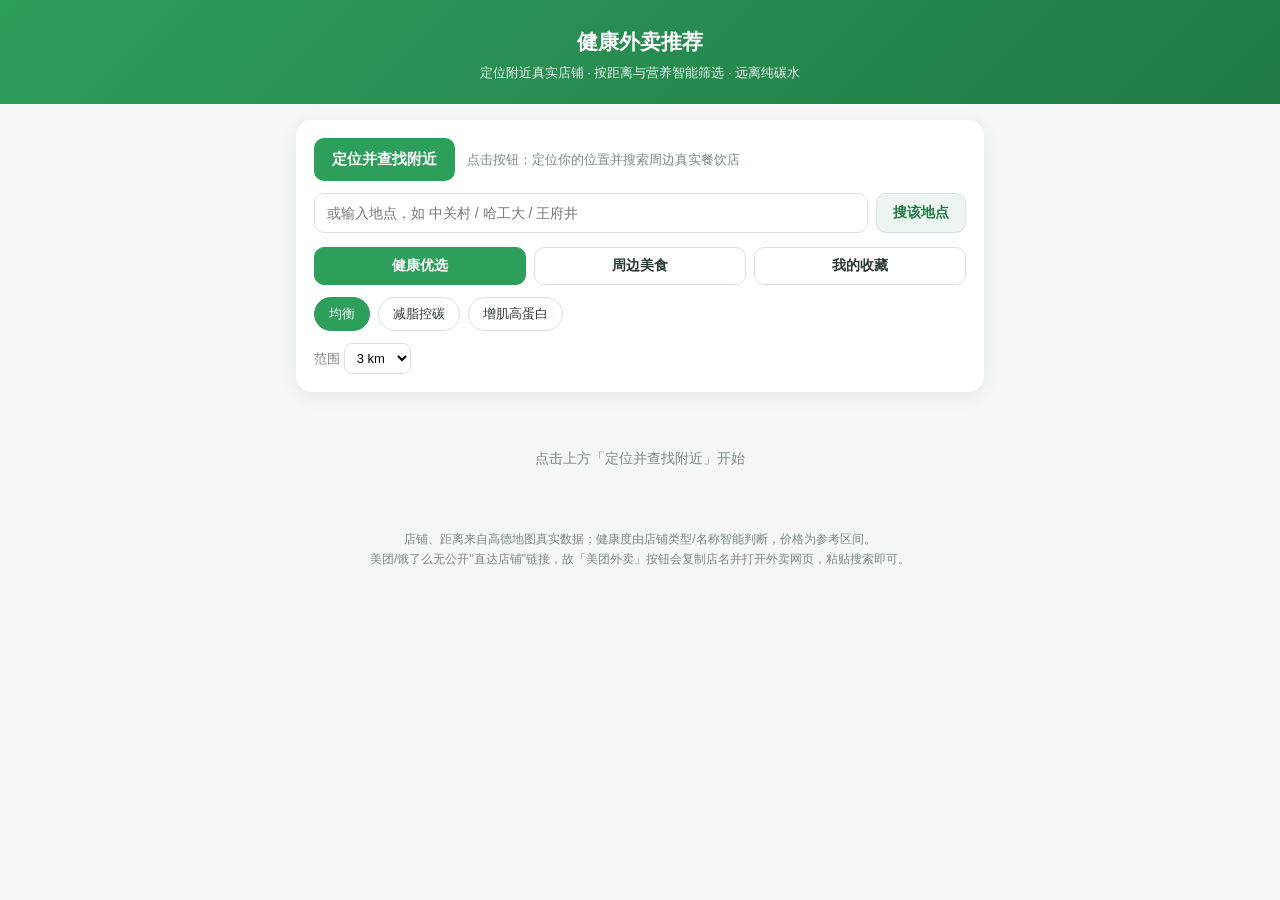
<file: index.html>
<!DOCTYPE html>
<html lang="zh-CN">
<head>
  <meta charset="UTF-8" />
  <meta name="viewport" content="width=device-width, initial-scale=1.0, viewport-fit=cover" />
  <meta name="theme-color" content="#2e9e5b" />
  <title>健康外卖推荐 · 定位附近真实店铺</title>
  <link rel="manifest" href="./manifest.json" />
  <link rel="stylesheet" href="./css/style.css" />
</head>
<body>
  <header>
    <h1>健康外卖推荐</h1>
    <p>定位附近真实店铺 · 按距离与营养智能筛选 · 远离纯碳水</p>
  </header>

  <div class="container">
    <!-- 未配置 Key 时的提示 -->
    <div class="card setup" id="setupCard" style="display:none">
      <h3>首次使用：填入高德地图 Key（约5分钟）</h3>
      <ol>
        <li>打开 <a href="https://lbs.amap.com/" target="_blank" rel="noopener">高德开放平台 lbs.amap.com</a>，注册并登录。</li>
        <li>「应用管理 → 我的应用 → 创建新应用 → 添加 Key」，服务平台选 <code>Web端(JS API)</code>。</li>
        <li>把 <code>Key</code> 和 <code>安全密钥</code> 填进 <code>js/config.js</code>，保存即可。</li>
      </ol>
    </div>

    <div class="card" id="mainCard">
      <div class="loc-row">
        <button class="primary" id="locateBtn">定位并查找附近</button>
        <div class="loc-status" id="locStatus">点击按钮：定位你的位置并搜索周边真实餐饮店</div>
      </div>

      <!-- 地名搜索：查看指定地点附近 -->
      <div class="place-row">
        <input id="placeInput" type="text" placeholder="或输入地点，如 中关村 / 哈工大 / 王府井" />
        <button id="placeBtn">搜该地点</button>
      </div>

      <!-- 历史记录 -->
      <div class="history-bar" id="historyBar"></div>

      <!-- 视图切换 -->
      <div class="view-tabs">
        <button class="view-btn active" data-view="health">健康优选</button>
        <button class="view-btn" data-view="food">周边美食</button>
        <button class="view-btn" data-view="fav">我的收藏</button>
      </div>

      <!-- 健康模式面板 -->
      <div class="panel" id="panelHealth">
        <div class="goals">
          <button class="goal-btn active" data-goal="balance">均衡</button>
          <button class="goal-btn" data-goal="fatloss">减脂控碳</button>
          <button class="goal-btn" data-goal="muscle">增肌高蛋白</button>
        </div>
      </div>

      <!-- 美食模式面板 -->
      <div class="panel" id="panelFood" style="display:none">
        <div class="filter-row">
          <span class="flabel">想吃</span>
          <input id="kwInput" type="text" placeholder="火锅 / 日料 / 面… 可不填" />
        </div>
        <div class="chips" id="kwChips"><!-- JS 渲染 --></div>
        <div class="filter-grid">
          <div>
            <label>口味</label>
            <select id="spicySel">
              <option value="any">不限</option>
              <option value="no">不吃辣</option>
              <option value="mild">微辣</option>
              <option value="hot">爱吃辣</option>
            </select>
          </div>
          <div>
            <label>人数</label>
            <select id="peopleSel">
              <option value="1">1 人</option>
              <option value="2" selected>2 人</option>
              <option value="4">3-4 人</option>
              <option value="8">5 人以上</option>
            </select>
          </div>
          <div>
            <label>时间</label>
            <select id="mealSel">
              <option value="auto">按当前时间</option>
              <option value="breakfast">早餐</option>
              <option value="lunch">午餐</option>
              <option value="dinner">晚餐</option>
              <option value="night">夜宵</option>
            </select>
          </div>
        </div>
        <button class="food-search" id="foodSearchBtn">按条件找附近</button>
      </div>

      <!-- 半径 -->
      <div class="radius-row">
        范围
        <select id="radiusSel">
          <option value="1000">1 km</option>
          <option value="2000">2 km</option>
          <option value="3000" selected>3 km</option>
          <option value="5000">5 km</option>
        </select>
      </div>
    </div>

    <!-- 结果控制条（排序 / 评分筛选 / 列表地图切换） -->
    <div class="result-ctrl" id="resultCtrl" style="display:none">
      <div class="ctrl-item">
        <label>排序</label>
        <select id="sortSel">
          <option value="smart">综合推荐</option>
          <option value="distance">距离最近</option>
          <option value="rating">评分最高</option>
          <option value="health">健康分最高</option>
        </select>
      </div>
      <div class="ctrl-item">
        <label>评分</label>
        <select id="ratingSel">
          <option value="0">不限</option>
          <option value="3.5">3.5+</option>
          <option value="4">4.0+</option>
          <option value="4.5">4.5+</option>
        </select>
      </div>
      <div class="ctrl-item view-toggle">
        <button class="vt-btn active" data-display="list">列表</button>
        <button class="vt-btn" data-display="map">地图</button>
      </div>
    </div>

    <!-- 地图容器（地图视图时显示） -->
    <div id="mapWrap" style="display:none">
      <div id="map"></div>
    </div>

    <div id="results"></div>

    <!-- 加载更多 -->
    <div id="moreBar" style="display:none">
      <button class="load-more" id="loadMoreBtn">加载更多附近店铺</button>
    </div>

    <div class="hint">
      店铺、距离来自高德地图真实数据；健康度由店铺类型/名称智能判断，价格为参考区间。<br>
      美团/饿了么无公开"直达店铺"链接，故「美团外卖」按钮会复制店名并打开外卖网页，粘贴搜索即可。
    </div>
  </div>

  <div id="toast"></div>

  <!-- 配置 -->
  <script src="./js/config.js"></script>
  <!-- 数据层 -->
  <script src="./js/data/health-rules.js"></script>
  <script src="./js/data/food-rules.js"></script>
  <!-- 引擎层 -->
  <script src="./js/engine/scorer.js"></script>
  <script src="./js/engine/storage.js"></script>
  <script src="./js/engine/amap-service.js"></script>
  <!-- UI 层 -->
  <script src="./js/ui/render.js"></script>
  <script src="./js/ui/map.js"></script>
  <script src="./js/ui/app.js"></script>
</body>
</html>
</file>
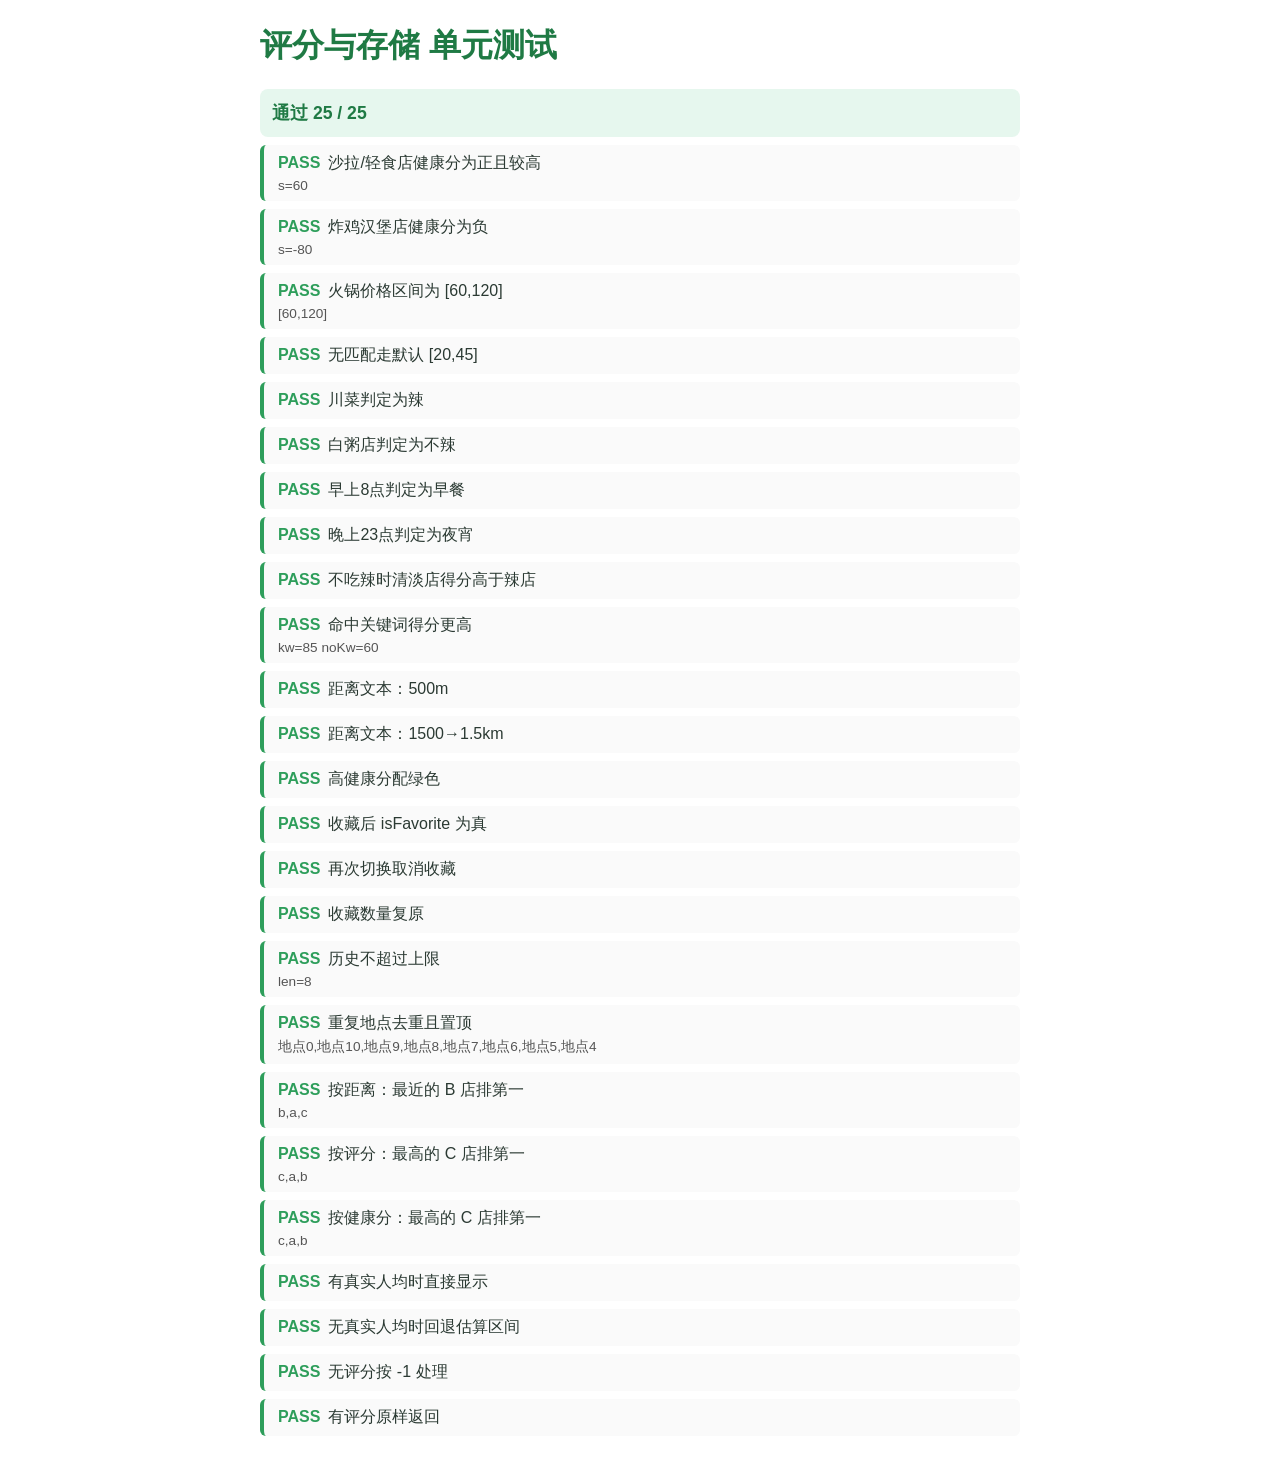
<file: tests/test.html>
<!DOCTYPE html>
<html lang="zh-CN">
<head>
  <meta charset="UTF-8" />
  <title>单元测试 · 健康外卖推荐</title>
  <style>
    body { font-family: -apple-system, "Microsoft YaHei", sans-serif; max-width: 760px; margin: 24px auto; padding: 0 16px; color: #2b3a33; }
    h1 { color: #1f7a44; }
    .case { border-left: 4px solid #ccc; padding: 8px 14px; margin: 8px 0; border-radius: 6px; background: #fafafa; }
    .pass { border-color: #2e9e5b; }
    .fail { border-color: #e8743b; background: #fdf0e9; }
    .tag { font-weight: 700; margin-right: 8px; }
    .pass .tag { color: #2e9e5b; }
    .fail .tag { color: #e8743b; }
    #summary { font-size: 1.1em; font-weight: 700; padding: 12px; border-radius: 8px; }
    .detail { font-size: .85em; color: #555; margin-top: 4px; }
  </style>
</head>
<body>
  <h1>评分与存储 单元测试</h1>
  <div id="summary"></div>
  <div id="results"></div>

  <script src="../js/config.js"></script>
  <script src="../js/data/health-rules.js"></script>
  <script src="../js/data/food-rules.js"></script>
  <script src="../js/engine/scorer.js"></script>
  <script src="../js/engine/storage.js"></script>

  <script>
    const results = [];
    const assert = (name, cond, detail) => results.push({ name, ok: !!cond, detail: detail || "" });

    // ---- 健康度 ----
    (function () {
      const salad = Scorer.healthScore({ name: "超级元气沙拉轻食", type: "餐饮服务;快餐" });
      assert("沙拉/轻食店健康分为正且较高", salad.s >= 30, "s=" + salad.s);
      const fried = Scorer.healthScore({ name: "炸鸡汉堡披萨店", type: "餐饮服务" });
      assert("炸鸡汉堡店健康分为负", fried.s < 0, "s=" + fried.s);
    })();

    // ---- 价格 ----
    (function () {
      assert("火锅价格区间为 [60,120]", JSON.stringify(Scorer.estPrice({ name: "老灶火锅", type: "" })) === "[60,120]", JSON.stringify(Scorer.estPrice({ name: "老灶火锅", type: "" })));
      assert("无匹配走默认 [20,45]", JSON.stringify(Scorer.estPrice({ name: "某某餐厅", type: "" })) === "[20,45]");
    })();

    // ---- 辣味 ----
    (function () {
      assert("川菜判定为辣", Scorer.isSpicy({ name: "正宗川菜馆", type: "" }) === true);
      assert("白粥店判定为不辣", Scorer.isSpicy({ name: "广式白粥铺", type: "" }) === false);
    })();

    // ---- 餐次 ----
    (function () {
      assert("早上8点判定为早餐", Scorer.autoMeal(new Date(2026, 0, 1, 8, 0)) === "breakfast");
      assert("晚上23点判定为夜宵", Scorer.autoMeal(new Date(2026, 0, 1, 23, 0)) === "night");
    })();

    // ---- 美食排序：关键词与不吃辣 ----
    (function () {
      const poiSpicy = { name: "麻辣香锅", type: "", distance: 500 };
      const poiMild = { name: "日式定食", type: "", distance: 500 };
      const noSpicy = { keyword: "", spicy: "no", people: 2, meal: "auto" };
      assert("不吃辣时清淡店得分高于辣店",
        Scorer.rankFood(poiMild, noSpicy) > Scorer.rankFood(poiSpicy, noSpicy));
      const kwBoost = Scorer.rankFood({ name: "海鲜大排档", type: "", distance: 500 }, { keyword: "海鲜", spicy: "any", people: 2, meal: "auto" });
      const noKw = Scorer.rankFood({ name: "海鲜大排档", type: "", distance: 500 }, { keyword: "", spicy: "any", people: 2, meal: "auto" });
      assert("命中关键词得分更高", kwBoost > noKw, `kw=${kwBoost} noKw=${noKw}`);
    })();

    // ---- 工具函数 ----
    (function () {
      assert("距离文本：500m", Scorer.distText(500) === "500 m");
      assert("距离文本：1500→1.5km", Scorer.distText(1500) === "1.5 km");
      assert("高健康分配绿色", Scorer.scoreColor(50) === "#2e9e5b");
    })();

    // ---- 收藏夹 ----
    (function () {
      const before = Store.getFavorites().length;
      const poi = { id: "__test_poi__", name: "测试店", type: "", address: "", location: [0, 0] };
      const added = Store.toggleFavorite(poi);
      assert("收藏后 isFavorite 为真", added === true && Store.isFavorite("__test_poi__"));
      const removed = Store.toggleFavorite(poi);
      assert("再次切换取消收藏", removed === false && !Store.isFavorite("__test_poi__"));
      assert("收藏数量复原", Store.getFavorites().length === before);
    })();

    // ---- 历史去重与上限 ----
    (function () {
      Store.clearHistory();
      for (let i = 0; i < CONFIG.HISTORY_LIMIT + 3; i++) {
        Store.addHistory({ label: "地点" + i, center: [i, i] });
      }
      assert("历史不超过上限", Store.getHistory().length === CONFIG.HISTORY_LIMIT, "len=" + Store.getHistory().length);
      Store.addHistory({ label: "地点0", center: [0, 0] });
      const labels = Store.getHistory().map((h) => h.label);
      const dup = labels.filter((l) => l === "地点0").length;
      assert("重复地点去重且置顶", dup === 1 && labels[0] === "地点0", labels.join(","));
      Store.clearHistory();
    })();

    // ---- 排序 sortBy ----
    (function () {
      const pois = [
        { id: "a", name: "A店", type: "", distance: 800, rating: 4.2, _health: { s: 10, hit: [], bad: [] } },
        { id: "b", name: "B店", type: "", distance: 300, rating: 3.0, _health: { s: -5, hit: [], bad: [] } },
        { id: "c", name: "C店", type: "", distance: 1500, rating: 4.8, _health: { s: 30, hit: [], bad: [] } },
      ];
      const ctx = { view: "health", goal: "balance", filters: {} };
      const byDist = Scorer.sortBy(pois, "distance", ctx);
      assert("按距离：最近的 B 店排第一", byDist[0].id === "b", byDist.map((p) => p.id).join(","));
      const byRating = Scorer.sortBy(pois, "rating", ctx);
      assert("按评分：最高的 C 店排第一", byRating[0].id === "c", byRating.map((p) => p.id).join(","));
      const byHealth = Scorer.sortBy(pois, "health", ctx);
      assert("按健康分：最高的 C 店排第一", byHealth[0].id === "c", byHealth.map((p) => p.id).join(","));
    })();

    // ---- 价格文本 priceText ----
    (function () {
      assert("有真实人均时直接显示", Scorer.priceText({ name: "某店", type: "", cost: 58 }) === "¥58");
      assert("无真实人均时回退估算区间", Scorer.priceText({ name: "老灶火锅", type: "" }) === "¥60-120");
    })();

    // ---- 评分取值 ----
    (function () {
      assert("无评分按 -1 处理", Scorer.ratingOf({ name: "x", type: "" }) === -1);
      assert("有评分原样返回", Scorer.ratingOf({ name: "x", type: "", rating: 4.5 }) === 4.5);
    })();

    // ---- 渲染 ----
    const passed = results.filter((r) => r.ok).length;
    const total = results.length;
    const sum = document.getElementById("summary");
    sum.textContent = `通过 ${passed} / ${total}`;
    sum.style.background = passed === total ? "#e6f7ee" : "#fdf0e9";
    sum.style.color = passed === total ? "#1f7a44" : "#e8743b";
    document.getElementById("results").innerHTML = results.map((r) =>
      `<div class="case ${r.ok ? "pass" : "fail"}"><span class="tag">${r.ok ? "PASS" : "FAIL"}</span>${r.name}${r.detail ? `<div class="detail">${r.detail}</div>` : ""}</div>`
    ).join("");
  </script>
</body>
</html>
</file>
<file: css/style.css>
/* =========================================================================
   健康外卖推荐 - 全局样式
   ========================================================================= */
:root {
  --green: #2e9e5b; --green-dark: #1f7a44; --bg: #f4f7f5; --card: #fff;
  --text: #2b3a33; --muted: #7a8a82; --warn: #e8743b;
  --shadow: 0 4px 20px rgba(0, 0, 0, .06);
}
* { box-sizing: border-box; margin: 0; padding: 0; }
body {
  font-family: -apple-system, "PingFang SC", "Microsoft YaHei", sans-serif;
  background: var(--bg); color: var(--text); line-height: 1.5; padding-bottom: 40px;
}
header {
  background: linear-gradient(135deg, var(--green), var(--green-dark));
  color: #fff; padding: 26px 20px 22px; text-align: center;
  padding-top: calc(26px + env(safe-area-inset-top));
}
header h1 { font-size: 21px; margin-bottom: 5px; }
header p { font-size: 13px; opacity: .9; }
.container { max-width: 720px; margin: 0 auto; padding: 16px; }
.card { background: var(--card); border-radius: 16px; box-shadow: var(--shadow); padding: 18px; margin-bottom: 16px; }

/* 配置提示卡 */
.setup { border: 1.5px dashed #d7a13b; background: #fffaf0; }
.setup h3 { font-size: 15px; color: #a8501f; margin-bottom: 8px; }
.setup ol { margin: 8px 0 8px 20px; font-size: 13px; color: #5a4a30; line-height: 1.9; }
.setup code { background: #fff0d8; padding: 1px 6px; border-radius: 4px; font-size: 12px; }
.setup a { color: var(--green-dark); font-weight: 600; }

/* 定位行 */
.loc-row { display: flex; align-items: center; gap: 12px; flex-wrap: wrap; }
button.primary {
  background: var(--green); color: #fff; border: none; border-radius: 10px;
  padding: 12px 18px; font-size: 15px; font-weight: 600; cursor: pointer; transition: background .2s;
}
button.primary:hover { background: var(--green-dark); }
button.primary:disabled { background: #b9c9c0; cursor: not-allowed; }
.loc-status { font-size: 13px; color: var(--muted); flex: 1; min-width: 160px; }
.loc-status.ok { color: var(--green-dark); font-weight: 600; }
.loc-status.err { color: var(--warn); }

/* 地名搜索行 */
.place-row { display: flex; gap: 8px; margin-top: 12px; }
.place-row input {
  flex: 1; font-size: 14px; padding: 10px 12px;
  border: 1.5px solid #d7e3dc; border-radius: 10px; outline: none; min-width: 0;
}
.place-row input:focus { border-color: var(--green); }
.place-row button {
  background: #eef5f0; color: var(--green-dark); border: 1.5px solid #d7e3dc;
  border-radius: 10px; padding: 10px 16px; font-size: 14px; font-weight: 600;
  cursor: pointer; white-space: nowrap; transition: all .15s;
}
.place-row button:hover { background: #e1ebe8; }
.place-row button:disabled { color: var(--muted); cursor: not-allowed; }

/* 历史记录 */
.history-bar { margin-top: 12px; }
.history { display: flex; align-items: center; flex-wrap: wrap; gap: 6px; font-size: 12px; }
.hist-title { color: var(--muted); }
.hist-chip {
  border: 1px solid #d7e3dc; background: #fff; border-radius: 14px;
  padding: 4px 10px; cursor: pointer; color: var(--text); transition: all .15s;
}
.hist-chip:hover { background: #eef5f0; border-color: var(--green); }
.hist-clear { color: var(--muted); cursor: pointer; margin-left: 4px; text-decoration: underline; }

/* 视图切换 */
.view-tabs { display: flex; gap: 8px; margin-top: 14px; }
.view-btn {
  flex: 1; border: 1.5px solid #d7e3dc; background: #fff; color: var(--text);
  border-radius: 10px; padding: 9px; font-size: 14px; font-weight: 600; cursor: pointer; transition: all .15s;
}
.view-btn.active { background: var(--green); color: #fff; border-color: var(--green); }

.panel { margin-top: 12px; }
.goals { display: flex; gap: 8px; flex-wrap: wrap; }
.goal-btn {
  border: 1.5px solid #d7e3dc; background: #fff; color: var(--text);
  border-radius: 20px; padding: 7px 14px; font-size: 13px; cursor: pointer; transition: all .15s;
}
.goal-btn.active { background: var(--green); color: #fff; border-color: var(--green); }

/* 美食筛选 */
.filter-row { display: flex; align-items: center; gap: 8px; margin-bottom: 10px; }
.flabel { font-size: 13px; color: var(--muted); white-space: nowrap; min-width: 34px; }
#kwInput { flex: 1; font-size: 14px; padding: 9px 11px; border: 1.5px solid #d7e3dc; border-radius: 10px; outline: none; }
#kwInput:focus { border-color: var(--green); }
.chips { display: flex; gap: 7px; flex-wrap: wrap; margin-bottom: 12px; }
.chip { font-size: 12px; border: 1.5px solid #d7e3dc; background: #fff; border-radius: 16px; padding: 5px 12px; cursor: pointer; transition: all .15s; }
.chip.active { background: var(--green); color: #fff; border-color: var(--green); }
.filter-grid { display: flex; gap: 10px; flex-wrap: wrap; margin-bottom: 12px; }
.filter-grid > div { flex: 1; min-width: 90px; }
.filter-grid label { display: block; font-size: 12px; color: var(--muted); margin-bottom: 4px; }
.filter-grid select { width: 100%; font-size: 13px; padding: 8px; border-radius: 8px; border: 1.5px solid #d7e3dc; background: #fff; }
.food-search { width: 100%; background: var(--green); color: #fff; border: none; border-radius: 10px; padding: 11px; font-size: 15px; font-weight: 600; cursor: pointer; }
.food-search:hover { background: var(--green-dark); }

/* 半径 */
.radius-row { margin-top: 12px; font-size: 13px; color: var(--muted); }
.radius-row select { font-size: 13px; padding: 6px 8px; border-radius: 8px; border: 1.5px solid #d7e3dc; background: #fff; }

/* 结果控制条 */
.result-ctrl { display: flex; align-items: center; gap: 12px; flex-wrap: wrap; margin-bottom: 12px; padding: 10px 14px; background: var(--card); border-radius: 12px; box-shadow: var(--shadow); }
.ctrl-item { display: flex; align-items: center; gap: 6px; font-size: 13px; color: var(--muted); }
.ctrl-item select { font-size: 13px; padding: 6px 8px; border-radius: 8px; border: 1.5px solid #d7e3dc; background: #fff; }
.view-toggle { margin-left: auto; gap: 0; border: 1.5px solid #d7e3dc; border-radius: 8px; overflow: hidden; }
.vt-btn { border: none; background: #fff; color: var(--text); padding: 7px 14px; font-size: 13px; cursor: pointer; }
.vt-btn.active { background: var(--green); color: #fff; }

/* 地图容器 */
#mapWrap { margin-bottom: 16px; }
#map { width: 100%; height: 420px; border-radius: 14px; overflow: hidden; box-shadow: var(--shadow); }
.me-dot { width: 16px; height: 16px; border-radius: 50%; background: #0a7afe; border: 3px solid #fff; box-shadow: 0 0 0 2px #0a7afe; }
.map-info { font-size: 13px; line-height: 1.5; max-width: 220px; }
.map-info .mi-name { font-weight: 700; color: var(--text); }
.map-info .mi-meta { color: var(--warn); margin: 2px 0; }
.map-info .mi-addr { color: var(--muted); font-size: 12px; }

/* 加载更多 */
#moreBar { text-align: center; margin: 4px 0 24px; }
.load-more { background: #fff; color: var(--green-dark); border: 1.5px solid var(--green); border-radius: 10px; padding: 10px 22px; font-size: 14px; font-weight: 600; cursor: pointer; transition: all .15s; }
.load-more:hover { background: var(--green); color: #fff; }
.load-more:disabled { color: var(--muted); border-color: #d7e3dc; cursor: not-allowed; }

/* 评分徽标 / 店铺图 / 营业时间 */
.rating-badge { display: inline-block; font-size: 11px; font-weight: 700; color: #fff; background: #ff9800; border-radius: 8px; padding: 2px 8px; margin-left: 6px; }
.biz-open { color: var(--muted); font-size: 11px; margin-left: 6px; }
.dish-photo { width: 100%; height: 140px; object-fit: cover; border-radius: 10px; margin-bottom: 10px; }
.link-tel { background: #eaf3ee; color: var(--green-dark); }

/* 列表标题 */
.section-title { font-size: 16px; font-weight: 700; margin: 8px 4px 12px; display: flex; align-items: center; gap: 8px; flex-wrap: wrap; }
.section-title .count { font-size: 12px; color: var(--muted); font-weight: 400; }

/* 店铺卡片 */
.dish { background: var(--card); border-radius: 14px; box-shadow: var(--shadow); padding: 16px; margin-bottom: 12px; }
.dish-head { display: flex; justify-content: space-between; align-items: flex-start; gap: 10px; }
.dish-name { font-size: 16px; font-weight: 700; }
.dish-cat { font-size: 11px; color: var(--muted); margin-top: 3px; }
.dish-meta { font-size: 12px; color: var(--muted); margin-top: 3px; }
.dish-right { display: flex; flex-direction: column; align-items: flex-end; gap: 6px; }
.dish-price { font-size: 17px; font-weight: 700; color: var(--warn); white-space: nowrap; text-align: right; }
.dish-price small { font-size: 11px; color: var(--muted); font-weight: 400; display: block; }
.dist-badge { display: inline-block; font-size: 11px; font-weight: 700; color: #fff; background: #5a8; border-radius: 8px; padding: 2px 8px; margin-left: 6px; }
.score-badge { display: inline-block; font-size: 11px; font-weight: 700; padding: 2px 8px; border-radius: 8px; margin-left: 6px; color: #fff; }

/* 收藏按钮 */
.fav-btn { background: none; border: none; font-size: 22px; line-height: 1; cursor: pointer; color: #c9d6cf; padding: 0; -webkit-tap-highlight-color: transparent; }
.fav-btn.faved { color: #f5b301; }

.reason { font-size: 13px; color: #4a5a52; background: #f0f7f2; border-radius: 8px; padding: 9px 11px; margin: 12px 0; }
.reason.warn { background: #fdf0e9; color: #a8501f; }
.tags { display: flex; gap: 6px; flex-wrap: wrap; }
.tag { font-size: 11px; background: #eaf3ee; color: var(--green-dark); padding: 2px 8px; border-radius: 6px; }
.tag.bad { background: #fbe4d8; color: #a8501f; }

.links { display: flex; gap: 10px; margin-top: 12px; }
.link-btn { flex: 1; text-align: center; text-decoration: none; border-radius: 10px; padding: 10px; font-size: 14px; font-weight: 600; border: none; cursor: pointer; font-family: inherit; }
.link-amap { background: #0a7afe; color: #fff; }
.link-mt { background: #ffc300; color: #5a3d00; }

.hint { font-size: 12px; color: var(--muted); text-align: center; margin: 20px 0; line-height: 1.7; }
.empty { text-align: center; color: var(--muted); padding: 40px 20px; font-size: 14px; }
.loading { text-align: center; color: var(--muted); padding: 30px; font-size: 14px; }
.spinner { width: 26px; height: 26px; border: 3px solid #d7e3dc; border-top-color: var(--green); border-radius: 50%; animation: spin .8s linear infinite; margin: 0 auto 12px; }
@keyframes spin { to { transform: rotate(360deg) } }

/* toast */
#toast {
  position: fixed; left: 50%; bottom: 30px; transform: translateX(-50%) translateY(20px);
  background: #2b3a33; color: #fff; padding: 11px 18px; border-radius: 10px; font-size: 13px;
  opacity: 0; pointer-events: none; transition: all .25s; z-index: 999; box-shadow: 0 6px 24px rgba(0, 0, 0, .2);
}
#toast.show { opacity: 1; transform: translateX(-50%) translateY(0); }
</file>
